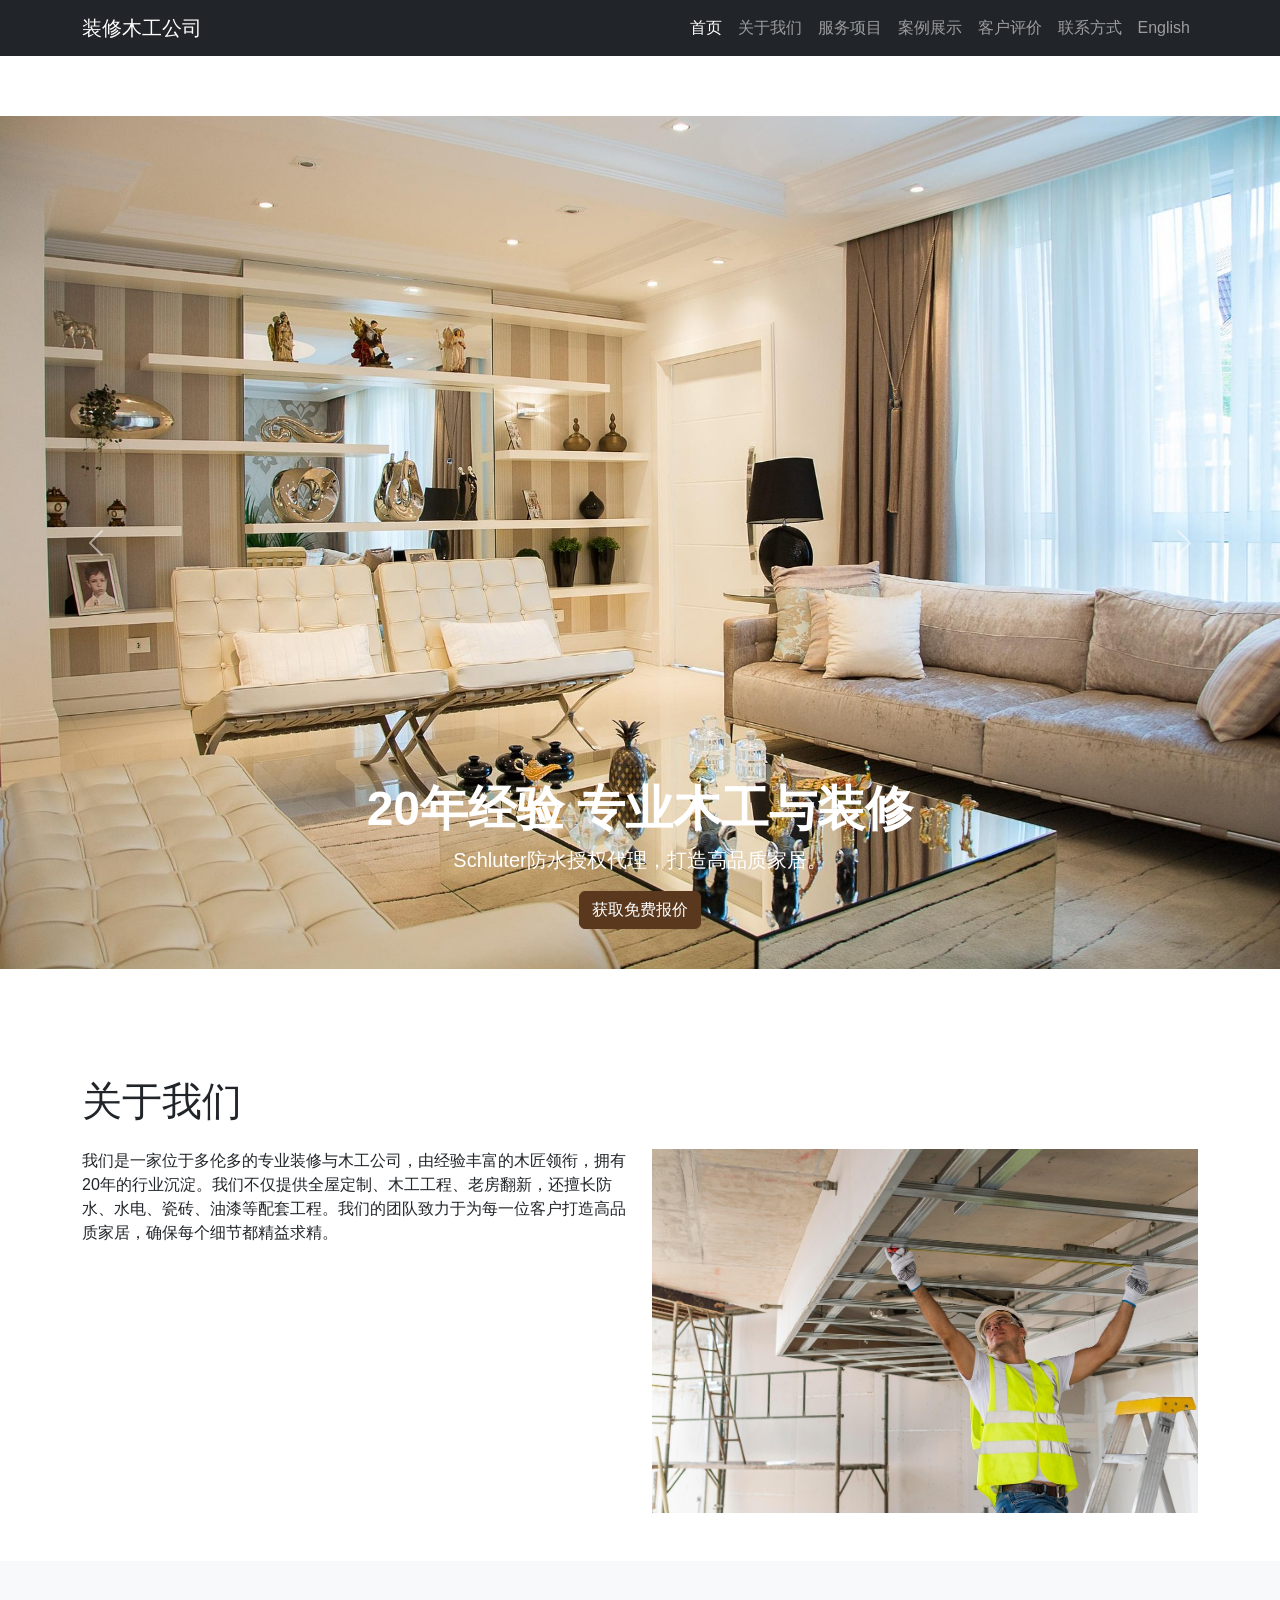
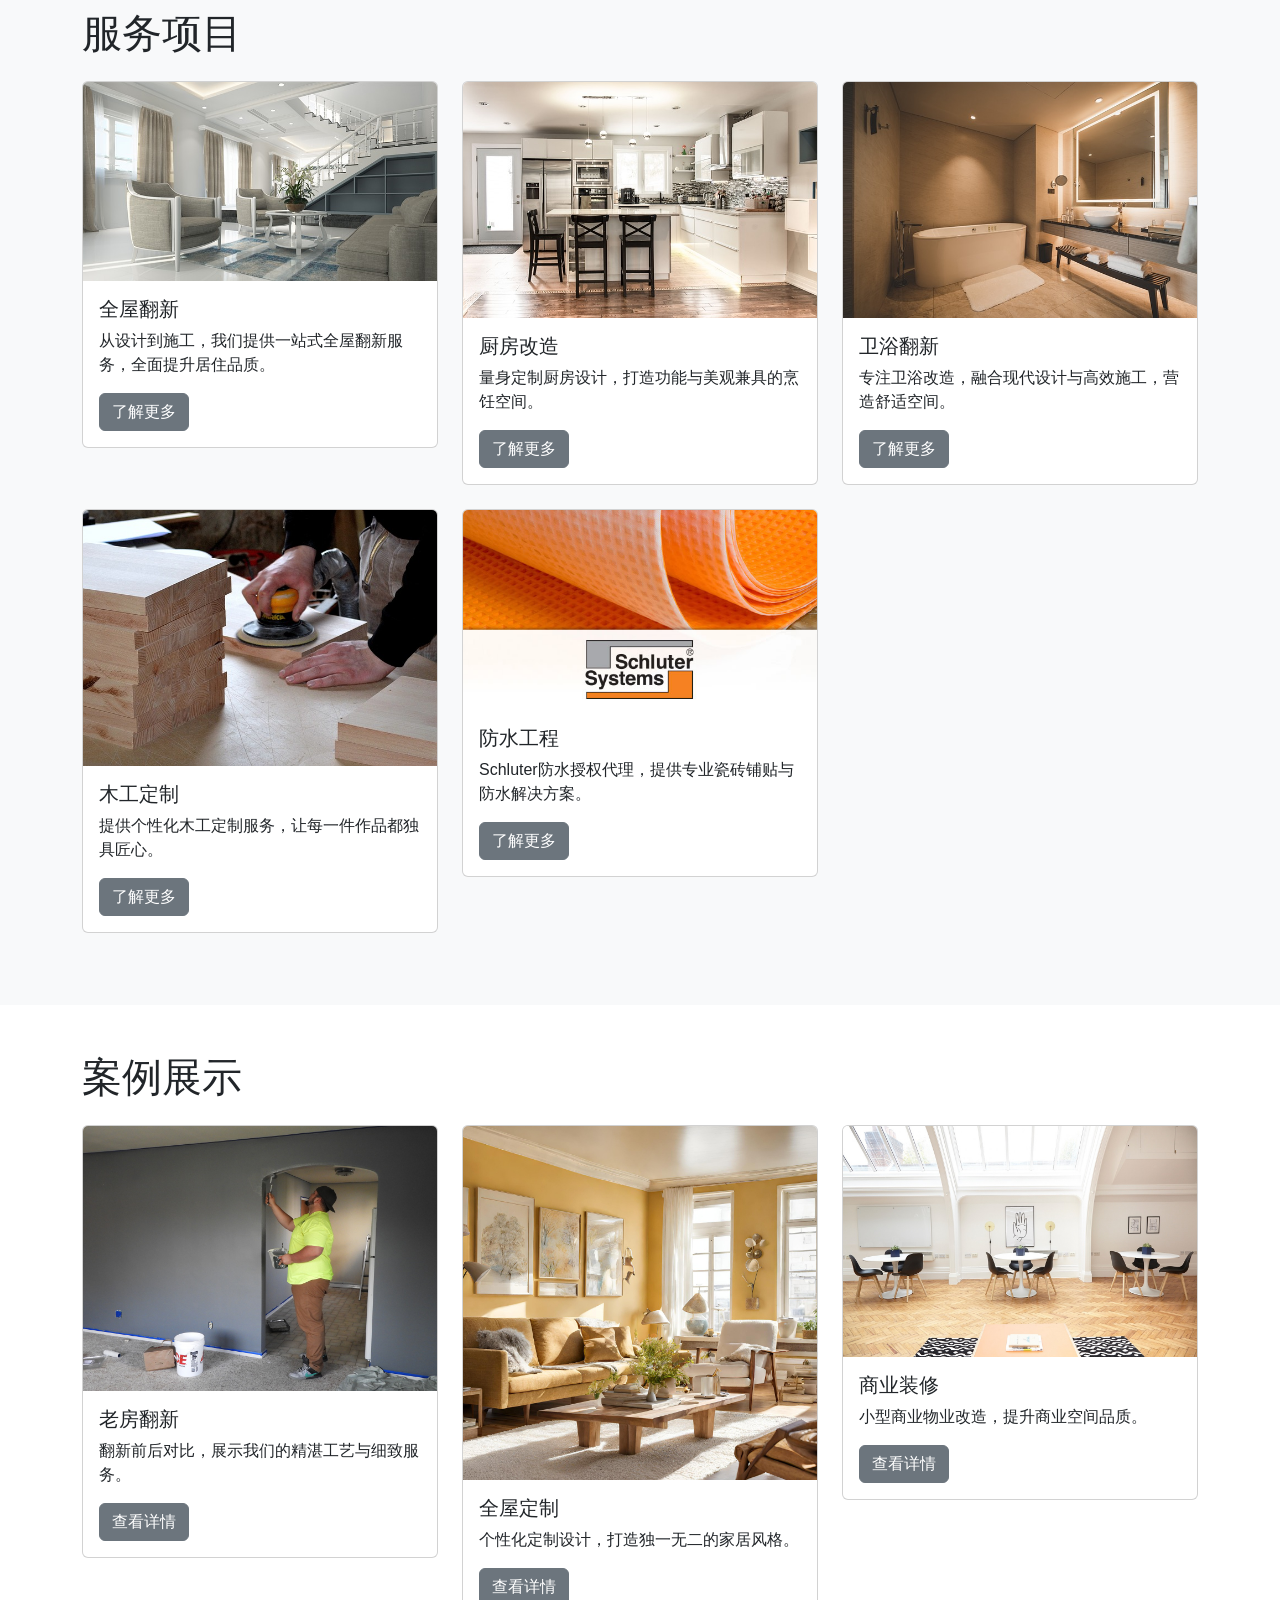
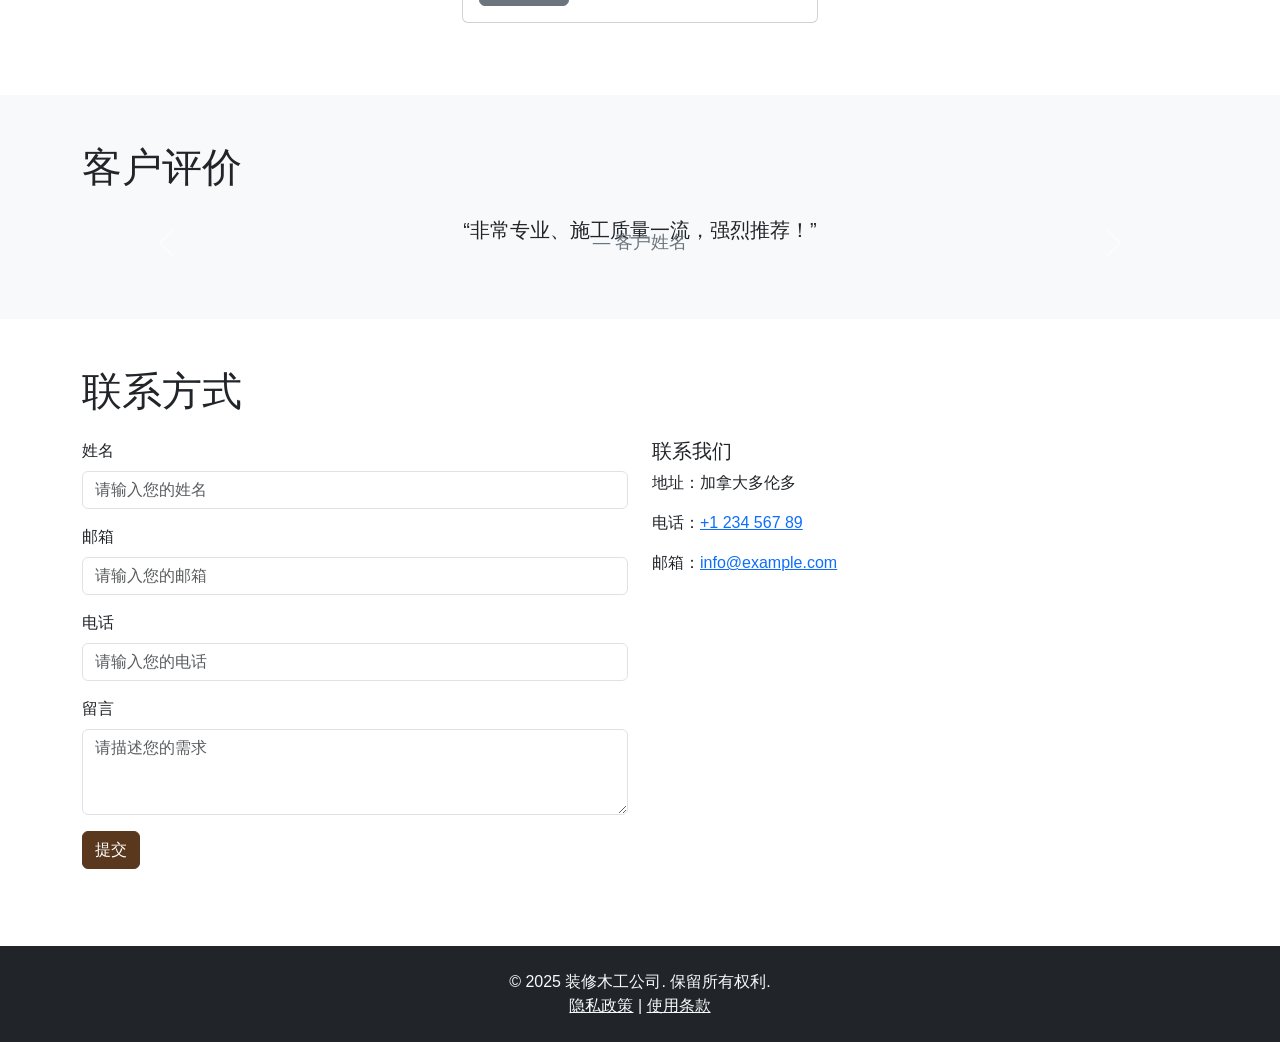
<file: index.html>
<!DOCTYPE html>
<html lang="zh-CN">
<head>
  <meta charset="UTF-8">
  <meta name="viewport" content="width=device-width, initial-scale=1">
  <meta name="description" content="拥有20年经验的多伦多专业装修与木工公司，提供全屋定制、木工工程、老房翻新、厨房改造、卫浴翻新及防水工程。Schluter防水授权代理，确保高品质施工。">
  <meta name="keywords" content="多伦多装修, 木工翻新, Schluter防水, 全屋定制, 专业木匠, 多伦多家装, GTA装修, Ontario装修, 老房翻新, 厨房改造, 卫浴翻新">
  <title>多伦多专业装修与木工公司 | 20年经验 | Schluter授权代理</title>
  <!-- 引入 Bootstrap 5 CSS -->
  <link rel="stylesheet" href="https://cdn.jsdelivr.net/npm/bootstrap@5.3.0/dist/css/bootstrap.min.css">
  <!-- 自定义样式 -->
  <link rel="stylesheet" href="style.css">
</head>
<body>
  <!-- 导航菜单 -->
  <nav class="navbar navbar-expand-lg navbar-dark bg-dark fixed-top">
    <div class="container">
      <a class="navbar-brand" href="#">装修木工公司</a>
      <button class="navbar-toggler" type="button" data-bs-toggle="collapse" data-bs-target="#navbarNav">
        <span class="navbar-toggler-icon"></span>
      </button>
      <div class="collapse navbar-collapse justify-content-end" id="navbarNav">
        <ul class="navbar-nav">
          <li class="nav-item"><a class="nav-link active" href="#home">首页</a></li>
          <li class="nav-item"><a class="nav-link" href="#about">关于我们</a></li>
          <li class="nav-item"><a class="nav-link" href="#services">服务项目</a></li>
          <li class="nav-item"><a class="nav-link" href="#portfolio">案例展示</a></li>
          <li class="nav-item"><a class="nav-link" href="#reviews">客户评价</a></li>
          <li class="nav-item"><a class="nav-link" href="#contact">联系方式</a></li>
          <!-- 语言切换：跳转到英文版 -->
          <li class="nav-item"><a class="nav-link" href="index-en.html">English</a></li>
        </ul>
      </div>
    </div>
  </nav>

  <!-- 首页/英雄区域 -->
  <section id="home" class="carousel slide" data-bs-ride="carousel" style="margin-top:56px;">
    <div class="carousel-inner">
      <div class="carousel-item active">
        <img src="images/slide1.jpg" class="d-block w-100" alt="案例1">
        <div class="carousel-caption d-none d-md-block">
          <h1>20年经验 专业木工与装修</h1>
          <p>Schluter防水授权代理，打造高品质家居。</p>
          <a href="#contact" class="btn btn-primary">获取免费报价</a>
        </div>
      </div>
      <div class="carousel-item">
        <img src="images/slide2.jpg" class="d-block w-100" alt="案例2">
        <div class="carousel-caption d-none d-md-block">
          <h1>全屋定制 翻新改造</h1>
          <p>量身打造个性化设计，提升生活品质。</p>
          <a href="#contact" class="btn btn-primary">联系我们</a>
        </div>
      </div>
      <div class="carousel-item">
        <img src="images/slide3.jpg" class="d-block w-100" alt="案例3">
        <div class="carousel-caption d-none d-md-block">
          <h1>精湛工艺 细节决定品质</h1>
          <p>从防水到瓷砖，每一处均为精品。</p>
          <a href="#contact" class="btn btn-primary">获取免费报价</a>
        </div>
      </div>
    </div>
    <button class="carousel-control-prev" type="button" data-bs-target="#home" data-bs-slide="prev">
      <span class="carousel-control-prev-icon" aria-hidden="true"></span>
      <span class="visually-hidden">上一个</span>
    </button>
    <button class="carousel-control-next" type="button" data-bs-target="#home" data-bs-slide="next">
      <span class="carousel-control-next-icon" aria-hidden="true"></span>
      <span class="visually-hidden">下一个</span>
    </button>
  </section>

  <!-- 关于我们 -->
  <section id="about" class="py-5">
    <div class="container">
      <h2 class="mb-4">关于我们</h2>
      <div class="row">
        <div class="col-md-6">
          <p>我们是一家位于多伦多的专业装修与木工公司，由经验丰富的木匠领衔，拥有20年的行业沉淀。我们不仅提供全屋定制、木工工程、老房翻新，还擅长防水、水电、瓷砖、油漆等配套工程。我们的团队致力于为每一位客户打造高品质家居，确保每个细节都精益求精。</p>
        </div>
        <div class="col-md-6">
          <img src="images/about.jpg" class="img-fluid" alt="关于我们">
        </div>
      </div>
    </div>
  </section>

  <!-- 服务项目 -->
  <section id="services" class="bg-light py-5">
    <div class="container">
      <h2 class="mb-4">服务项目</h2>
      <div class="row">
        <!-- 全屋翻新 -->
        <div class="col-md-4 mb-4">
          <div class="card">
            <img src="images/service1.jpg" class="card-img-top" alt="全屋翻新">
            <div class="card-body">
              <h5 class="card-title">全屋翻新</h5>
              <p class="card-text">从设计到施工，我们提供一站式全屋翻新服务，全面提升居住品质。</p>
              <a href="#" class="btn btn-secondary">了解更多</a>
            </div>
          </div>
        </div>
        <!-- 厨房改造 -->
        <div class="col-md-4 mb-4">
          <div class="card">
            <img src="images/service2.jpg" class="card-img-top" alt="厨房改造">
            <div class="card-body">
              <h5 class="card-title">厨房改造</h5>
              <p class="card-text">量身定制厨房设计，打造功能与美观兼具的烹饪空间。</p>
              <a href="#" class="btn btn-secondary">了解更多</a>
            </div>
          </div>
        </div>
        <!-- 卫浴翻新 -->
        <div class="col-md-4 mb-4">
          <div class="card">
            <img src="images/service3.jpg" class="card-img-top" alt="卫浴翻新">
            <div class="card-body">
              <h5 class="card-title">卫浴翻新</h5>
              <p class="card-text">专注卫浴改造，融合现代设计与高效施工，营造舒适空间。</p>
              <a href="#" class="btn btn-secondary">了解更多</a>
            </div>
          </div>
        </div>
        <!-- 木工定制 -->
        <div class="col-md-4 mb-4">
          <div class="card">
            <img src="images/service4.jpg" class="card-img-top" alt="木工定制">
            <div class="card-body">
              <h5 class="card-title">木工定制</h5>
              <p class="card-text">提供个性化木工定制服务，让每一件作品都独具匠心。</p>
              <a href="#" class="btn btn-secondary">了解更多</a>
            </div>
          </div>
        </div>
        <!-- 防水工程 -->
        <div class="col-md-4 mb-4">
          <div class="card">
            <img src="images/service5.jpg" class="card-img-top" alt="防水工程">
            <div class="card-body">
              <h5 class="card-title">防水工程</h5>
              <p class="card-text">Schluter防水授权代理，提供专业瓷砖铺贴与防水解决方案。</p>
              <a href="#" class="btn btn-secondary">了解更多</a>
            </div>
          </div>
        </div>
      </div>
    </div>
  </section>

  <!-- 案例展示 -->
  <section id="portfolio" class="py-5">
    <div class="container">
      <h2 class="mb-4">案例展示</h2>
      <div class="row">
        <!-- 案例卡片1 -->
        <div class="col-md-4 mb-4">
          <div class="card">
            <img src="images/portfolio1.jpg" class="card-img-top" alt="老房翻新">
            <div class="card-body">
              <h5 class="card-title">老房翻新</h5>
              <p class="card-text">翻新前后对比，展示我们的精湛工艺与细致服务。</p>
              <a href="#" class="btn btn-secondary">查看详情</a>
            </div>
          </div>
        </div>
        <!-- 案例卡片2 -->
        <div class="col-md-4 mb-4">
          <div class="card">
            <img src="images/portfolio2.jpg" class="card-img-top" alt="全屋定制">
            <div class="card-body">
              <h5 class="card-title">全屋定制</h5>
              <p class="card-text">个性化定制设计，打造独一无二的家居风格。</p>
              <a href="#" class="btn btn-secondary">查看详情</a>
            </div>
          </div>
        </div>
        <!-- 案例卡片3 -->
        <div class="col-md-4 mb-4">
          <div class="card">
            <img src="images/portfolio3.jpg" class="card-img-top" alt="商业装修">
            <div class="card-body">
              <h5 class="card-title">商业装修</h5>
              <p class="card-text">小型商业物业改造，提升商业空间品质。</p>
              <a href="#" class="btn btn-secondary">查看详情</a>
            </div>
          </div>
        </div>
      </div>
    </div>
  </section>

  <!-- 客户评价 -->
  <section id="reviews" class="bg-light py-5">
    <div class="container">
      <h2 class="mb-4">客户评价</h2>
      <div class="row">
        <div class="col-md-12">
          <div id="reviewsCarousel" class="carousel slide" data-bs-ride="carousel">
            <div class="carousel-inner">
              <div class="carousel-item active">
                <blockquote class="blockquote text-center">
                  <p class="mb-0">“非常专业、施工质量一流，强烈推荐！”</p>
                  <footer class="blockquote-footer">客户姓名</footer>
                </blockquote>
              </div>
              <div class="carousel-item">
                <blockquote class="blockquote text-center">
                  <p class="mb-0">“20年经验值得信赖，装修效果超出预期。”</p>
                  <footer class="blockquote-footer">客户姓名</footer>
                </blockquote>
              </div>
              <div class="carousel-item">
                <blockquote class="blockquote text-center">
                  <p class="mb-0">“Schluter授权代理，提供了优质的防水与瓷砖解决方案。”</p>
                  <footer class="blockquote-footer">客户姓名</footer>
                </blockquote>
              </div>
            </div>
            <button class="carousel-control-prev" type="button" data-bs-target="#reviewsCarousel" data-bs-slide="prev">
              <span class="carousel-control-prev-icon" aria-hidden="true"></span>
              <span class="visually-hidden">上一个</span>
            </button>
            <button class="carousel-control-next" type="button" data-bs-target="#reviewsCarousel" data-bs-slide="next">
              <span class="carousel-control-next-icon" aria-hidden="true"></span>
              <span class="visually-hidden">下一个</span>
            </button>
          </div>
        </div>
      </div>
    </div>
  </section>

  <!-- 联系方式 -->
  <section id="contact" class="py-5">
    <div class="container">
      <h2 class="mb-4">联系方式</h2>
      <div class="row">
        <div class="col-md-6">
          <form id="contactForm">
            <div class="mb-3">
              <label for="name" class="form-label">姓名</label>
              <input type="text" class="form-control" id="name" placeholder="请输入您的姓名" required>
            </div>
            <div class="mb-3">
              <label for="email" class="form-label">邮箱</label>
              <input type="email" class="form-control" id="email" placeholder="请输入您的邮箱" required>
            </div>
            <div class="mb-3">
              <label for="phone" class="form-label">电话</label>
              <input type="tel" class="form-control" id="phone" placeholder="请输入您的电话" required>
            </div>
            <div class="mb-3">
              <label for="message" class="form-label">留言</label>
              <textarea class="form-control" id="message" rows="3" placeholder="请描述您的需求" required></textarea>
            </div>
            <button type="submit" class="btn btn-primary">提交</button>
          </form>
        </div>
        <div class="col-md-6">
          <h5>联系我们</h5>
          <p>地址：加拿大多伦多</p>
          <p>电话：<a href="tel:+123456789">+1 234 567 89</a></p>
          <p>邮箱：<a href="mailto:info@example.com">info@example.com</a></p>
          <div class="map-responsive">
            <iframe src="https://www.google.com/maps/embed?pb=!1m18!1m12!1m3!1d2886.358945345696!2d-79.4163!3d43.6532!2m3!1f0!2f0!3f0!3m2!1i1024!2i768!4f13.1!3m3!1m2!1s0x882b34d9b0d4e7cd%3A0xfee5b04b2f4b2109!2sToronto%2C%20ON!5e0!3m2!1sen!2sca!4v1600000000000" width="100%" height="250" style="border:0;" allowfullscreen="" loading="lazy"></iframe>
          </div>
        </div>
      </div>
    </div>
  </section>

  <!-- 页脚 -->
  <footer class="bg-dark text-light py-4">
    <div class="container text-center">
      <p>&copy; 2025 装修木工公司. 保留所有权利.</p>
      <p>
        <a href="#" class="text-light">隐私政策</a> |
        <a href="#" class="text-light">使用条款</a>
      </p>
    </div>
  </footer>

  <!-- 引入 Bootstrap JS Bundle -->
  <script src="https://cdn.jsdelivr.net/npm/bootstrap@5.3.0/dist/js/bootstrap.bundle.min.js"></script>
  <!-- 自定义脚本 -->
  <script src="script.js"></script>
</body>
</html>
</file>
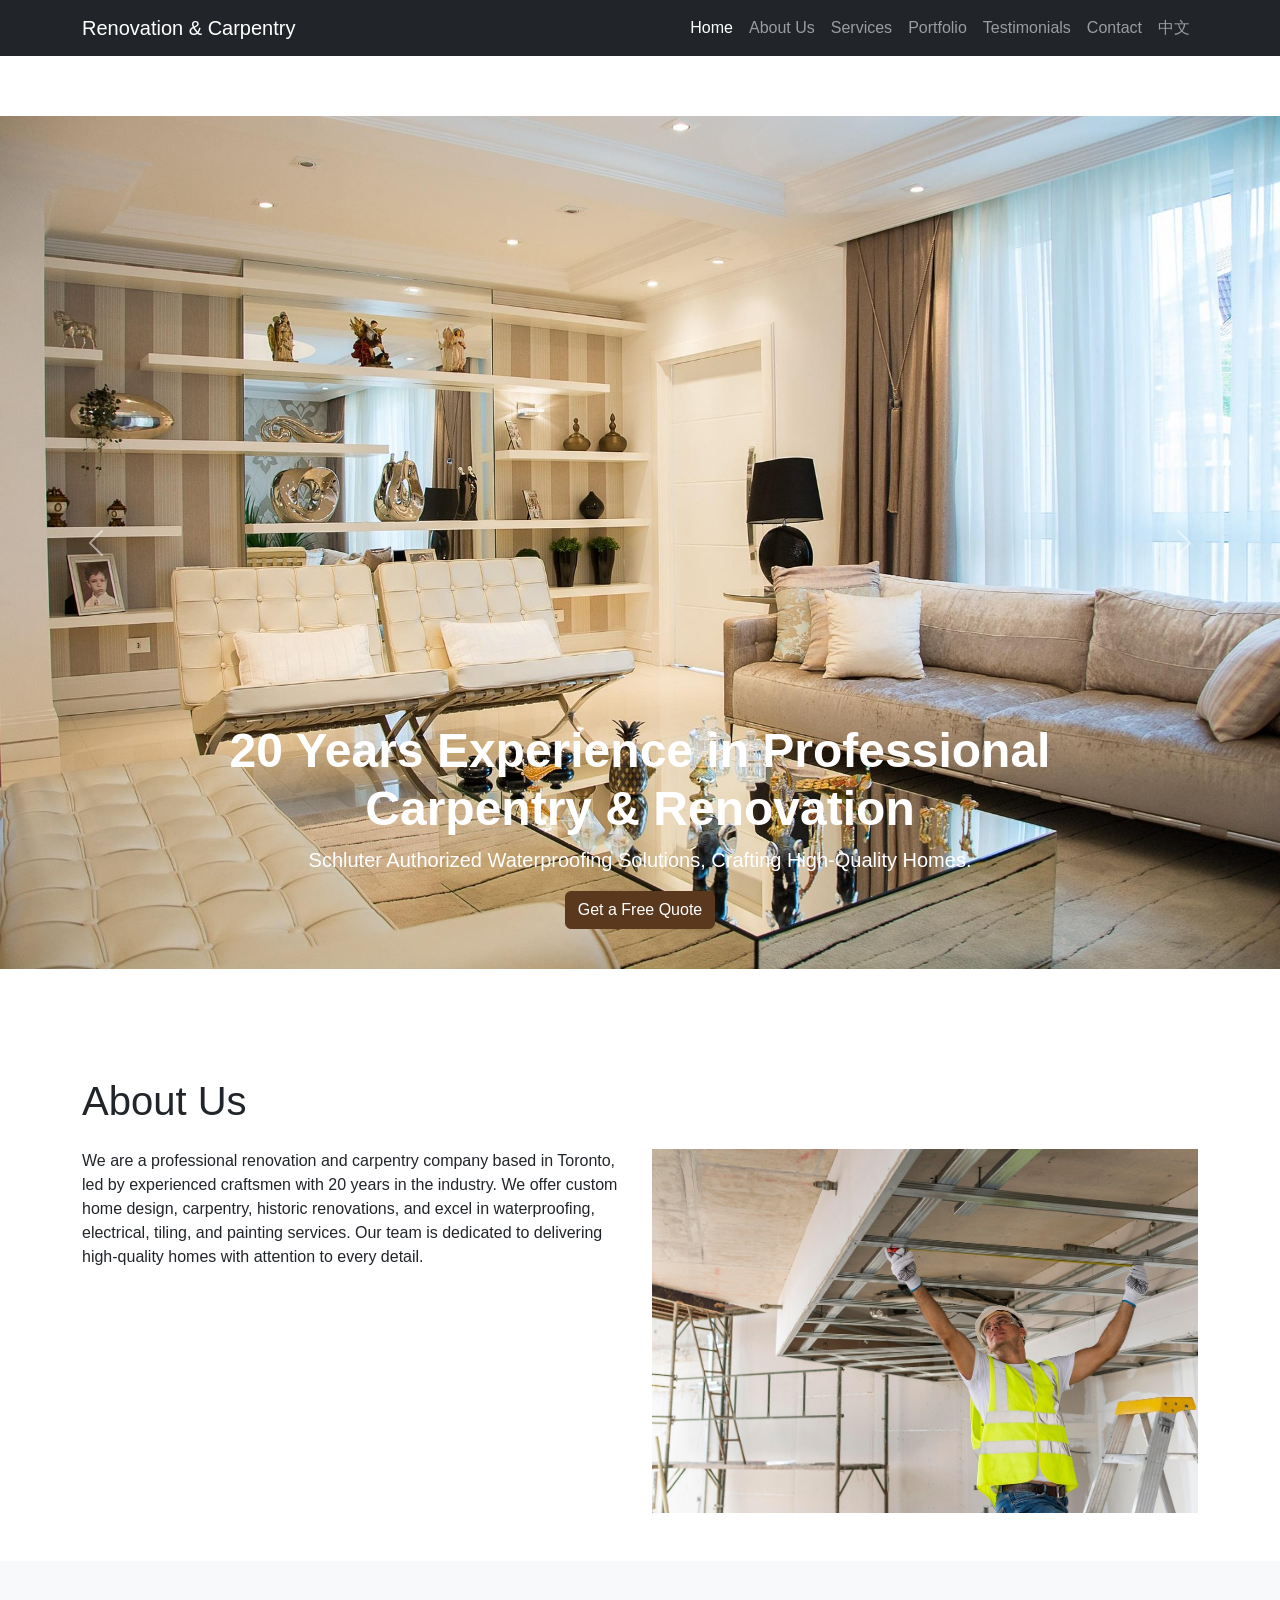
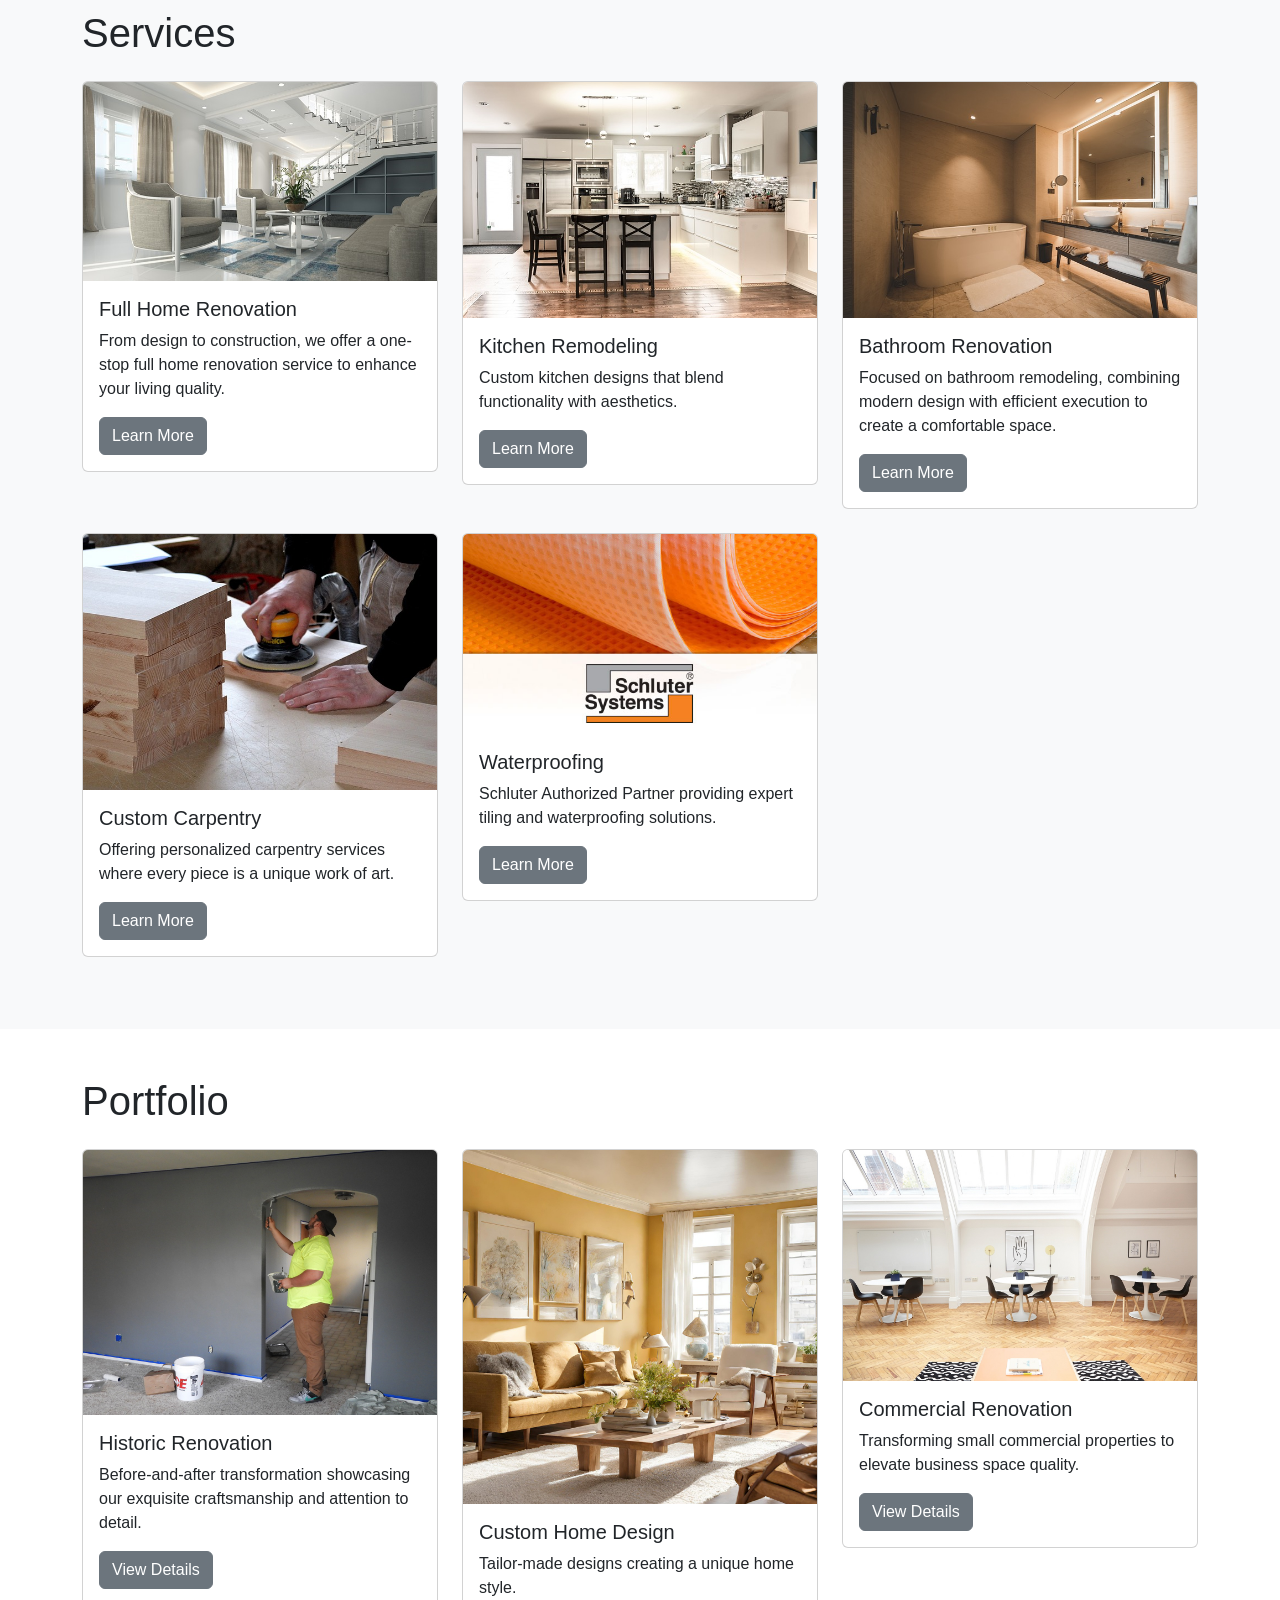
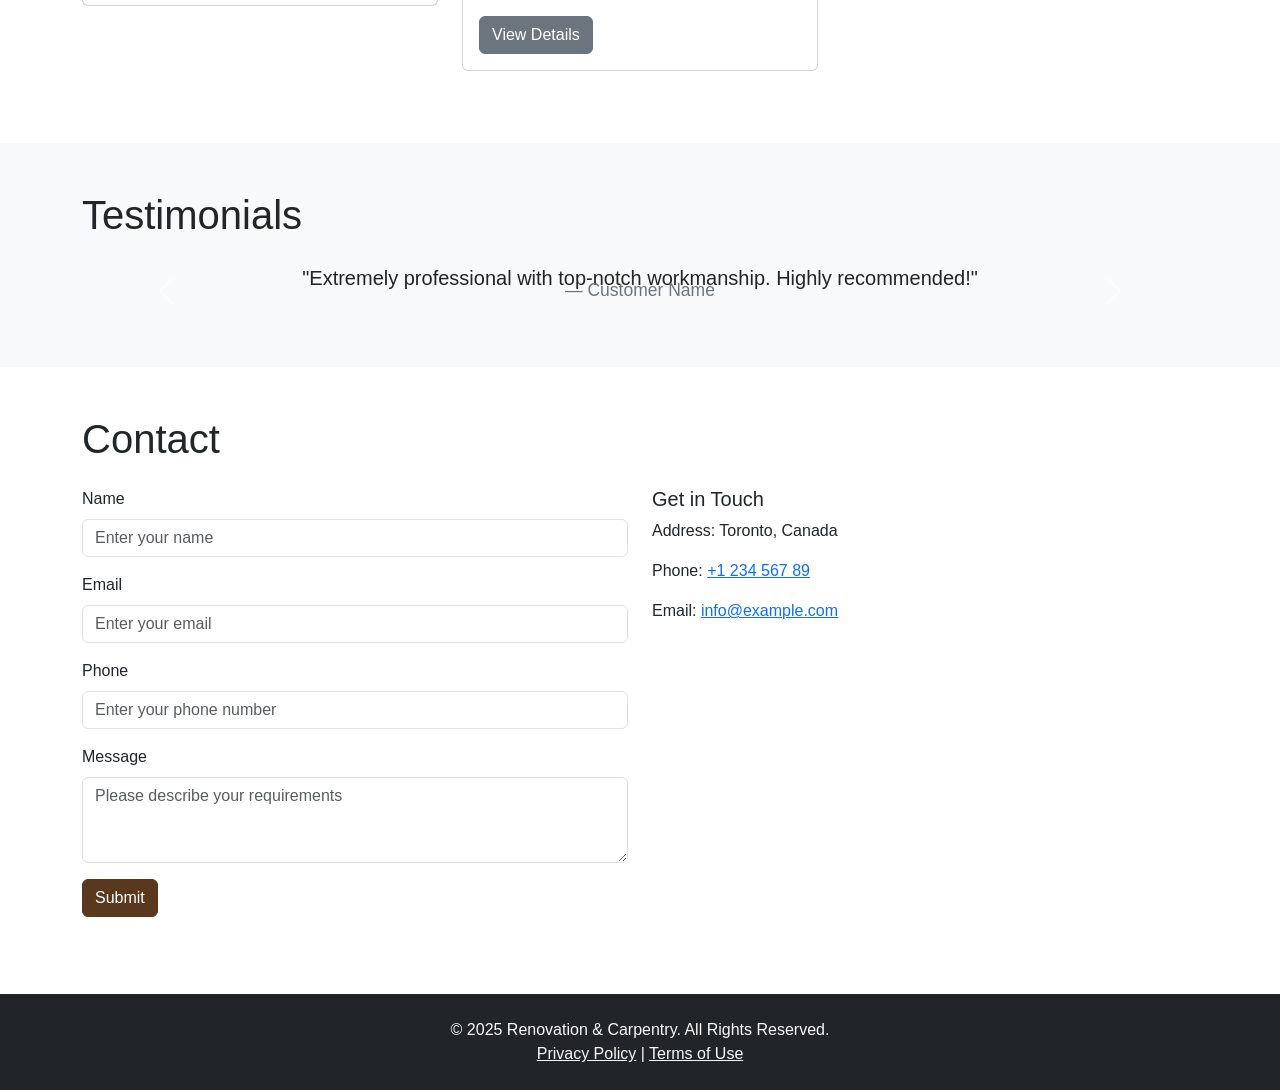
<file: index-en.html>
<!DOCTYPE html>
<html lang="en">
<head>
  <meta charset="UTF-8">
  <meta name="viewport" content="width=device-width, initial-scale=1">
  <meta name="description" content="Toronto-based professional renovation and carpentry company with 20 years of experience. We offer custom home design, carpentry, historic renovations, and specialized waterproofing services as a Schluter authorized partner.">
  <meta name="keywords" content="Toronto renovation, Carpentry, Schluter Waterproofing, Custom Home Design, Professional Carpenter, Toronto Home Renovation, GTA renovation, Ontario renovation, Historic Renovation, Kitchen Remodeling, Bathroom Renovation">
  <title>Toronto Professional Renovation & Carpentry | 20 Years Experience | Schluter Authorized</title>
  <!-- 引入 Bootstrap 5 CSS -->
  <link rel="stylesheet" href="https://cdn.jsdelivr.net/npm/bootstrap@5.3.0/dist/css/bootstrap.min.css">
  <!-- 自定义样式 -->
  <link rel="stylesheet" href="style.css">
</head>
<body>
  <!-- Navbar -->
  <nav class="navbar navbar-expand-lg navbar-dark bg-dark fixed-top">
    <div class="container">
      <a class="navbar-brand" href="#">Renovation & Carpentry</a>
      <button class="navbar-toggler" type="button" data-bs-toggle="collapse" data-bs-target="#navbarNav">
        <span class="navbar-toggler-icon"></span>
      </button>
      <div class="collapse navbar-collapse justify-content-end" id="navbarNav">
        <ul class="navbar-nav">
          <li class="nav-item"><a class="nav-link active" href="#home">Home</a></li>
          <li class="nav-item"><a class="nav-link" href="#about">About Us</a></li>
          <li class="nav-item"><a class="nav-link" href="#services">Services</a></li>
          <li class="nav-item"><a class="nav-link" href="#portfolio">Portfolio</a></li>
          <li class="nav-item"><a class="nav-link" href="#reviews">Testimonials</a></li>
          <li class="nav-item"><a class="nav-link" href="#contact">Contact</a></li>
          <!-- 语言切换：跳转到中文版 -->
          <li class="nav-item"><a class="nav-link" href="index.html">中文</a></li>
        </ul>
      </div>
    </div>
  </nav>

  <!-- Home Section -->
  <section id="home" class="carousel slide" data-bs-ride="carousel" style="margin-top:56px;">
    <div class="carousel-inner">
      <div class="carousel-item active">
        <img src="images/slide1.jpg" class="d-block w-100" alt="Project 1">
        <div class="carousel-caption d-none d-md-block">
          <h1>20 Years Experience in Professional Carpentry & Renovation</h1>
          <p>Schluter Authorized Waterproofing Solutions, Crafting High-Quality Homes.</p>
          <a href="#contact" class="btn btn-primary">Get a Free Quote</a>
        </div>
      </div>
      <div class="carousel-item">
        <img src="images/slide2.jpg" class="d-block w-100" alt="Project 2">
        <div class="carousel-caption d-none d-md-block">
          <h1>Custom Home Renovation & Remodeling</h1>
          <p>Tailor-made designs to elevate your living space.</p>
          <a href="#contact" class="btn btn-primary">Contact Us</a>
        </div>
      </div>
      <div class="carousel-item">
        <img src="images/slide3.jpg" class="d-block w-100" alt="Project 3">
        <div class="carousel-caption d-none d-md-block">
          <h1>Exquisite Craftsmanship: Details Define Quality</h1>
          <p>From waterproofing to tiling – every detail is perfection.</p>
          <a href="#contact" class="btn btn-primary">Get a Free Quote</a>
        </div>
      </div>
    </div>
    <button class="carousel-control-prev" type="button" data-bs-target="#home" data-bs-slide="prev">
      <span class="carousel-control-prev-icon" aria-hidden="true"></span>
      <span class="visually-hidden">Previous</span>
    </button>
    <button class="carousel-control-next" type="button" data-bs-target="#home" data-bs-slide="next">
      <span class="carousel-control-next-icon" aria-hidden="true"></span>
      <span class="visually-hidden">Next</span>
    </button>
  </section>

  <!-- About Us Section -->
  <section id="about" class="py-5">
    <div class="container">
      <h2 class="mb-4">About Us</h2>
      <div class="row">
        <div class="col-md-6">
          <p>We are a professional renovation and carpentry company based in Toronto, led by experienced craftsmen with 20 years in the industry. We offer custom home design, carpentry, historic renovations, and excel in waterproofing, electrical, tiling, and painting services. Our team is dedicated to delivering high-quality homes with attention to every detail.</p>
        </div>
        <div class="col-md-6">
          <img src="images/about.jpg" class="img-fluid" alt="About Us">
        </div>
      </div>
    </div>
  </section>

  <!-- Services Section -->
  <section id="services" class="bg-light py-5">
    <div class="container">
      <h2 class="mb-4">Services</h2>
      <div class="row">
        <!-- Full Home Renovation -->
        <div class="col-md-4 mb-4">
          <div class="card">
            <img src="images/service1.jpg" class="card-img-top" alt="Full Home Renovation">
            <div class="card-body">
              <h5 class="card-title">Full Home Renovation</h5>
              <p class="card-text">From design to construction, we offer a one-stop full home renovation service to enhance your living quality.</p>
              <a href="#" class="btn btn-secondary">Learn More</a>
            </div>
          </div>
        </div>
        <!-- Kitchen Remodeling -->
        <div class="col-md-4 mb-4">
          <div class="card">
            <img src="images/service2.jpg" class="card-img-top" alt="Kitchen Remodeling">
            <div class="card-body">
              <h5 class="card-title">Kitchen Remodeling</h5>
              <p class="card-text">Custom kitchen designs that blend functionality with aesthetics.</p>
              <a href="#" class="btn btn-secondary">Learn More</a>
            </div>
          </div>
        </div>
        <!-- Bathroom Renovation -->
        <div class="col-md-4 mb-4">
          <div class="card">
            <img src="images/service3.jpg" class="card-img-top" alt="Bathroom Renovation">
            <div class="card-body">
              <h5 class="card-title">Bathroom Renovation</h5>
              <p class="card-text">Focused on bathroom remodeling, combining modern design with efficient execution to create a comfortable space.</p>
              <a href="#" class="btn btn-secondary">Learn More</a>
            </div>
          </div>
        </div>
        <!-- Custom Carpentry -->
        <div class="col-md-4 mb-4">
          <div class="card">
            <img src="images/service4.jpg" class="card-img-top" alt="Custom Carpentry">
            <div class="card-body">
              <h5 class="card-title">Custom Carpentry</h5>
              <p class="card-text">Offering personalized carpentry services where every piece is a unique work of art.</p>
              <a href="#" class="btn btn-secondary">Learn More</a>
            </div>
          </div>
        </div>
        <!-- Waterproofing -->
        <div class="col-md-4 mb-4">
          <div class="card">
            <img src="images/service5.jpg" class="card-img-top" alt="Waterproofing">
            <div class="card-body">
              <h5 class="card-title">Waterproofing</h5>
              <p class="card-text">Schluter Authorized Partner providing expert tiling and waterproofing solutions.</p>
              <a href="#" class="btn btn-secondary">Learn More</a>
            </div>
          </div>
        </div>
      </div>
    </div>
  </section>

  <!-- Portfolio Section -->
  <section id="portfolio" class="py-5">
    <div class="container">
      <h2 class="mb-4">Portfolio</h2>
      <div class="row">
        <!-- Portfolio Card 1 -->
        <div class="col-md-4 mb-4">
          <div class="card">
            <img src="images/portfolio1.jpg" class="card-img-top" alt="Historic Renovation">
            <div class="card-body">
              <h5 class="card-title">Historic Renovation</h5>
              <p class="card-text">Before-and-after transformation showcasing our exquisite craftsmanship and attention to detail.</p>
              <a href="#" class="btn btn-secondary">View Details</a>
            </div>
          </div>
        </div>
        <!-- Portfolio Card 2 -->
        <div class="col-md-4 mb-4">
          <div class="card">
            <img src="images/portfolio2.jpg" class="card-img-top" alt="Custom Home Design">
            <div class="card-body">
              <h5 class="card-title">Custom Home Design</h5>
              <p class="card-text">Tailor-made designs creating a unique home style.</p>
              <a href="#" class="btn btn-secondary">View Details</a>
            </div>
          </div>
        </div>
        <!-- Portfolio Card 3 -->
        <div class="col-md-4 mb-4">
          <div class="card">
            <img src="images/portfolio3.jpg" class="card-img-top" alt="Commercial Renovation">
            <div class="card-body">
              <h5 class="card-title">Commercial Renovation</h5>
              <p class="card-text">Transforming small commercial properties to elevate business space quality.</p>
              <a href="#" class="btn btn-secondary">View Details</a>
            </div>
          </div>
        </div>
      </div>
    </div>
  </section>

  <!-- Testimonials Section -->
  <section id="reviews" class="bg-light py-5">
    <div class="container">
      <h2 class="mb-4">Testimonials</h2>
      <div class="row">
        <div class="col-md-12">
          <div id="reviewsCarousel" class="carousel slide" data-bs-ride="carousel">
            <div class="carousel-inner">
              <div class="carousel-item active">
                <blockquote class="blockquote text-center">
                  <p class="mb-0">"Extremely professional with top-notch workmanship. Highly recommended!"</p>
                  <footer class="blockquote-footer">Customer Name</footer>
                </blockquote>
              </div>
              <div class="carousel-item">
                <blockquote class="blockquote text-center">
                  <p class="mb-0">"20 years of expertise you can trust – exceeding expectations."</p>
                  <footer class="blockquote-footer">Customer Name</footer>
                </blockquote>
              </div>
              <div class="carousel-item">
                <blockquote class="blockquote text-center">
                  <p class="mb-0">"Schluter authorized partner delivering superior waterproofing and tiling solutions."</p>
                  <footer class="blockquote-footer">Customer Name</footer>
                </blockquote>
              </div>
            </div>
            <button class="carousel-control-prev" type="button" data-bs-target="#reviewsCarousel" data-bs-slide="prev">
              <span class="carousel-control-prev-icon" aria-hidden="true"></span>
              <span class="visually-hidden">Previous</span>
            </button>
            <button class="carousel-control-next" type="button" data-bs-target="#reviewsCarousel" data-bs-slide="next">
              <span class="carousel-control-next-icon" aria-hidden="true"></span>
              <span class="visually-hidden">Next</span>
            </button>
          </div>
        </div>
      </div>
    </div>
  </section>

  <!-- Contact Section -->
  <section id="contact" class="py-5">
    <div class="container">
      <h2 class="mb-4">Contact</h2>
      <div class="row">
        <div class="col-md-6">
          <form id="contactForm">
            <div class="mb-3">
              <label for="name" class="form-label">Name</label>
              <input type="text" class="form-control" id="name" placeholder="Enter your name" required>
            </div>
            <div class="mb-3">
              <label for="email" class="form-label">Email</label>
              <input type="email" class="form-control" id="email" placeholder="Enter your email" required>
            </div>
            <div class="mb-3">
              <label for="phone" class="form-label">Phone</label>
              <input type="tel" class="form-control" id="phone" placeholder="Enter your phone number" required>
            </div>
            <div class="mb-3">
              <label for="message" class="form-label">Message</label>
              <textarea class="form-control" id="message" rows="3" placeholder="Please describe your requirements" required></textarea>
            </div>
            <button type="submit" class="btn btn-primary">Submit</button>
          </form>
        </div>
        <div class="col-md-6">
          <h5>Get in Touch</h5>
          <p>Address: Toronto, Canada</p>
          <p>Phone: <a href="tel:+123456789">+1 234 567 89</a></p>
          <p>Email: <a href="mailto:info@example.com">info@example.com</a></p>
          <div class="map-responsive">
            <iframe src="https://www.google.com/maps/embed?pb=!1m18!1m12!1m3!1d2886.358945345696!2d-79.4163!3d43.6532!2m3!1f0!2f0!3f0!3m2!1i1024!2i768!4f13.1!3m3!1m2!1s0x882b34d9b0d4e7cd%3A0xfee5b04b2f4b2109!2sToronto%2C%20ON!5e0!3m2!1sen!2sca!4v1600000000000" width="100%" height="250" style="border:0;" allowfullscreen="" loading="lazy"></iframe>
          </div>
        </div>
      </div>
    </div>
  </section>

  <!-- Footer -->
  <footer class="bg-dark text-light py-4">
    <div class="container text-center">
      <p>&copy; 2025 Renovation & Carpentry. All Rights Reserved.</p>
      <p>
        <a href="#" class="text-light">Privacy Policy</a> |
        <a href="#" class="text-light">Terms of Use</a>
      </p>
    </div>
  </footer>

  <!-- 引入 Bootstrap JS Bundle -->
  <script src="https://cdn.jsdelivr.net/npm/bootstrap@5.3.0/dist/js/bootstrap.bundle.min.js"></script>
  <!-- 自定义脚本 -->
  <script src="script.js"></script>
</body>
</html>
</file>
<file: style.css>
/* 全局样式 */
body {
    font-family: 'Helvetica Neue', Helvetica, Arial, sans-serif;
  }
  
  /* 英雄区域标题和描述 */
  .carousel-caption h1 {
    font-size: 3rem;
    font-weight: bold;
  }
  
  .carousel-caption p {
    font-size: 1.25rem;
  }
  
  /* 调整各部分标题样式 */
  section h2 {
    font-size: 2.5rem;
    margin-bottom: 1.5rem;
  }
  
  /* 统一页面间距 */
  section {
    padding-top: 60px;
    padding-bottom: 60px;
  }
  
  /* 自定义按钮样式 */
  .btn-primary {
    background-color: #5a381e; /* 深木色 */
    border-color: #5a381e;
  }
  
  .btn-primary:hover {
    background-color: #7a4d2b;
    border-color: #7a4d2b;
  }
  
  /* 页脚样式 */
  footer p {
    margin: 0;
  }
  
  /* 自适应地图 */
  .map-responsive {
    overflow: hidden;
    padding-bottom: 56.25%;
    position: relative;
    height: 0;
  }
  .map-responsive iframe {
    left: 0;
    top: 0;
    height: 100%;
    width: 100%;
    position: absolute;
  }
</file>
